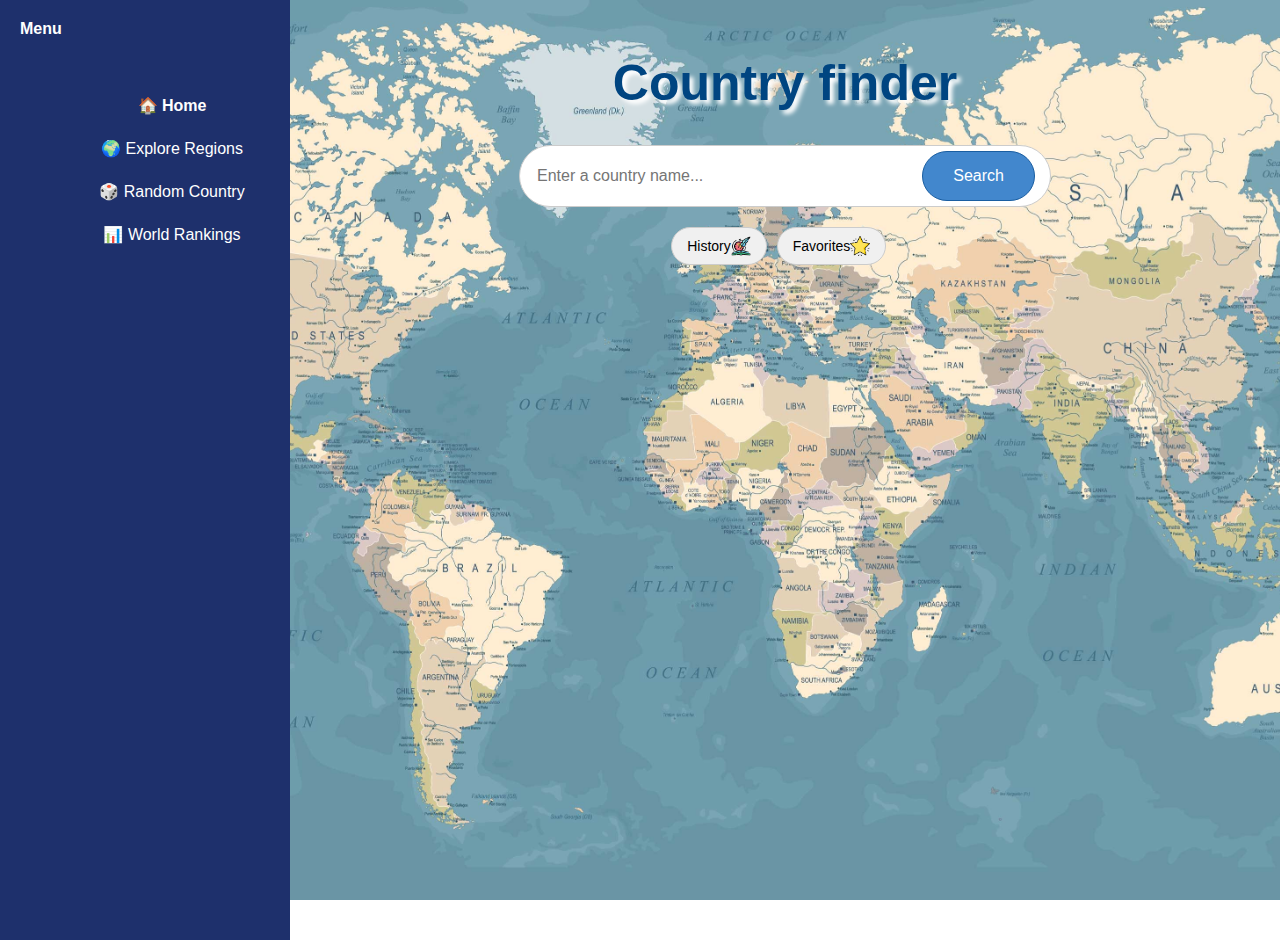
<file: index.html>
<!DOCTYPE html>
<html lang="en">
<head>
    <meta charset="UTF-8">
    <meta name="viewport" content="width=device-width, initial-scale=1.0">
    <title>Country finder</title>
    <link rel="stylesheet" href="style.css"/>
</head>
<body>
    <div class="app-container">
        <aside class="side-menu">
            <h2 class="menu-title">Menu</h2>
            <ul class="menu-list">
                <li id="menu-home" class="menu-item active">🏠 Home</li>
                <li id="menu-regions" class="menu-item">🌍 Explore Regions</li>
                <li id="menu-random" class="menu-item">🎲 Random Country</li>
                <li id="menu-rankings" class="menu-item">📊 World Rankings</li>
            </ul>
        </aside>
        <main class="main-content">
            <h1 class="title-class">Country finder</h1>

            <div class="search-container">
                <input class="input-class" placeholder="Enter a country name..."/>
                <button class="search-button">Search</button> 
            </div>

            <div id="home-controls">
                <div class="nav-container">
                    <button id="history-button" class="history-button">
                        History
                        <img src="assets/images/history.png" alt="history" width="20" height="20">
                    </button>
                    <button id="favorites-button" class="favorites-button">
                        Favorites
                        <img src="assets/images/favorites.png" alt="star" width="20" height="20">
                    </button>
                </div>
                <div class="history-info" id="countries-bubbles-list"></div>
            </div>

            <div id="regions-controls" class="hidden">
                <div class="history-info" id="regions-bubbles-list"></div>
            </div>

            <div class="country-info"></div>
        </main>
    </div>
    
    <script type="module" src="main.js"></script>
</body>
</html>
</file>
<file: style.css>
body {
  margin: 0;
  padding: 0;
  background-image: url(assets/images/background-map.jpg);
  background-repeat: no-repeat;
  background-size: cover;
  background-attachment: fixed;
  display: flex;
  align-items: center;
  justify-content: center;
  height: 100vh;
  overflow: hidden;
  font-family: "Arial", sans-serif;
}

.hidden {
  display: none !important;
}

.app-container {
  display: grid;
  grid-template-columns: auto 1fr;
  width: 100vw;
  height: 100vh;
}

.side-menu {
  background-color: #1e306c;
  color: #ffffff;
  padding: 20px 10px;
  display: flex;
  flex-direction: column;
  gap: 20px;
  height: 100%;
  width: 60px;
  overflow: hidden;
  white-space: nowrap;
  transition: width 0.3s ease;
  z-index: 10;
}
.side-menu:hover {
  width: 250px;
  padding: 20px;
  align-items: flex-start;
}
.side-menu .menu-title {
  font-family: "Arial Black", sans-serif;
  font-size: 16px;
  margin: 0;
  padding-bottom: 10px;
}
.side-menu .menu-item {
  display: flex;
  align-items: center;
  justify-content: center;
  gap: 15px;
  padding: 12px;
  border-radius: 8px;
  cursor: pointer;
  list-style: none;
  transition: background 0.3s;
  min-width: 200px;
}
.side-menu .menu-item:hover {
  background-color: rgba(255, 255, 255, 0.2);
}
.side-menu .menu-item.active {
  font-weight: bold;
}

.main-content {
  overflow-y: auto;
  display: flex;
  flex-direction: column;
  align-items: center;
  padding: 20px;
}
.main-content .title-class {
  font-family: "Arial Black", sans-serif;
  color: #004581;
  text-align: center;
  font-size: clamp(30px, 8vw, 50px);
  text-shadow: #ffffff 4px 4px 4px;
}

.search-container {
  display: flex;
  align-items: center;
  background-color: #ffffff;
  border: 1px solid #ccc;
  border-radius: 35px;
  padding: 5px 15px;
  width: 90%;
  max-width: 500px;
  margin-bottom: 20px;
}
.search-container .input-class {
  flex-grow: 1;
  font-size: 16px;
  border: none;
  outline: none;
}

.search-button {
  background-color: rgb(66, 135, 205);
  color: #ffffff;
  border: 1px solid rgb(26, 94, 161);
  border-radius: 30px;
  font-size: 16px;
  padding: 15px 30px;
  margin-left: 10px;
  cursor: pointer;
  transition: background 0.2s;
}
.search-button:hover {
  background-color: rgb(26, 94, 161);
}

.nav-container {
  display: flex;
  flex-direction: row;
  justify-content: center;
  gap: 10px;
  width: 90%;
  flex-wrap: nowrap;
  flex-shrink: 0;
}

.favorites-button, .history-button {
  display: flex;
  align-items: center;
  background-color: #f0f0f0;
  border: 1px solid #ccc;
  border-radius: 20px;
  padding: 8px 15px;
  cursor: pointer;
  font-family: Arial, sans-serif;
  font-size: 14px;
  margin-bottom: 10px;
  transition: all 0.3s ease;
}
.favorites-button:hover, .history-button:hover {
  background-color: rgb(214.5, 214.5, 214.5);
  transform: translateY(-5px);
}

.history-button {
  margin-left: 10px;
}

.history-info {
  display: flex !important;
  flex-direction: row;
  flex-wrap: wrap;
  gap: 10px;
  margin-top: 15px;
  justify-content: center;
  width: 100%;
}

.history-bubble {
  background-color: rgba(255, 255, 255, 0.687);
  border: 1px solid #1e306c;
  border-radius: 20px;
  padding: 10px 25px;
  cursor: pointer;
  transition: all 0.2s;
}
.history-bubble:hover {
  background-color: #1e306c;
  color: #ffffff;
  transform: translateY(-5px);
}

.country-info {
  margin-top: 20px;
  display: flex;
  flex-wrap: wrap;
  justify-content: center;
  gap: 10px;
  padding: 10px;
  width: 100%;
  flex-grow: 1;
  overflow-y: auto;
}

.country-info-text {
  text-align: center;
  font-size: 20px;
  color: black;
  margin-top: 5px;
}

.rankings-container {
  width: 100%;
  max-width: 1200px;
  margin: 0 auto;
  background: rgba(255, 255, 255, 0.9);
  border-radius: 15px;
  padding: 20px;
  box-shadow: 0 4px 15px rgba(0, 0, 0, 0.2);
  display: flex;
  align-items: center;
  justify-content: center;
  flex-direction: column;
}

#rankings-list-container {
  width: 100%;
  display: flex;
  flex-direction: column;
  align-items: center;
  padding: 20px 0;
  background: rgba(0, 0, 0, 0.05);
  border-radius: 10px;
  overflow-y: auto;
}
#rankings-list-container .country-info-text {
  color: #1e306c;
  font-weight: bold;
  font-size: 22px;
  margin-top: 50px;
}

.ranking-row {
  display: grid;
  grid-template-columns: 40px 60px 1fr 80px;
  align-items: center;
  gap: 15px;
  background-color: rgba(255, 255, 255, 0.85);
  margin-bottom: 8px;
  padding: 12px;
  border-radius: 10px;
  width: 95%;
  max-width: 800px;
}
.ranking-row .rank-flag {
  width: 70px;
  height: auto;
  border-radius: 5px;
}
.ranking-row .rank-details {
  display: flex;
  flex-direction: column;
  gap: 2px;
}
.ranking-row .rank-info {
  font-size: 12px;
  color: #444;
}
.ranking-row .rank-number {
  font-weight: bold;
  color: #222;
}
.ranking-row .rank-map-link {
  text-decoration: none;
  font-size: 14px;
  color: #004581;
  font-weight: bold;
}

.show-border {
  border: 1px solid rgb(144, 144, 144);
  border-radius: 10px;
  background-color: rgba(255, 255, 255, 0.8);
  width: 90%;
  max-width: 800px;
  padding: 12px 20px;
  max-height: 150px;
  display: flex;
  flex-direction: row;
  align-items: center;
  box-shadow: 0 4px 10px rgba(0, 0, 0, 0.1);
}
.show-border .image-flag {
  border-radius: 10px;
  width: 150px;
  height: auto;
}
.show-border .info-column {
  display: flex;
  flex-direction: column;
  align-items: flex-start;
  margin-left: 20px;
  flex: 1;
}

.discovery-header {
  text-align: center;
  margin-bottom: 20px;
}
.discovery-header .discovery-subtitle {
  color: #666;
  margin-bottom: 15px;
}

.vacation-card {
  background: #ffffff;
  border-radius: 15px;
  width: 90%;
  max-width: 800px;
  padding: 25px;
  box-shadow: 0 8px 20px rgba(0, 0, 0, 0.15);
  border-top: 10px solid #0186d9;
  display: flex;
  flex-direction: column;
  gap: 15px;
}
.vacation-card .travel-guide-section {
  border-top: 1px solid #eee;
  padding-top: 15px;
}
.vacation-card .wiki-link-btn {
  background-color: #0186d9;
  color: #ffffff;
  padding: 10px 20px;
  border-radius: 20px;
  text-decoration: none;
  font-size: 14px;
}

.star-button {
  width: 40px;
  height: 40px;
  cursor: pointer;
  margin-left: auto;
  transition: transform 0.2s;
}
.star-button:hover {
  transform: scale(1.2);
}

@media (max-width: 600px) {
  .app-container {
    grid-template-columns: 1fr;
  }
  .side-menu {
    flex-direction: row;
    width: 100%;
    overflow-x: auto;
    height: auto;
  }
  .show-border {
    flex-direction: column;
    text-align: center;
    max-height: none;
  }
  .show-border .info-column {
    margin-left: 0;
    margin-top: 15px;
    align-items: center;
  }
  .show-border .star-button {
    position: absolute;
    top: 10px;
    right: 10px;
  }
  .ranking-row {
    grid-template-columns: 1fr 1fr;
    text-align: center;
  }
}

/*# sourceMappingURL=style.css.map */
</file>
